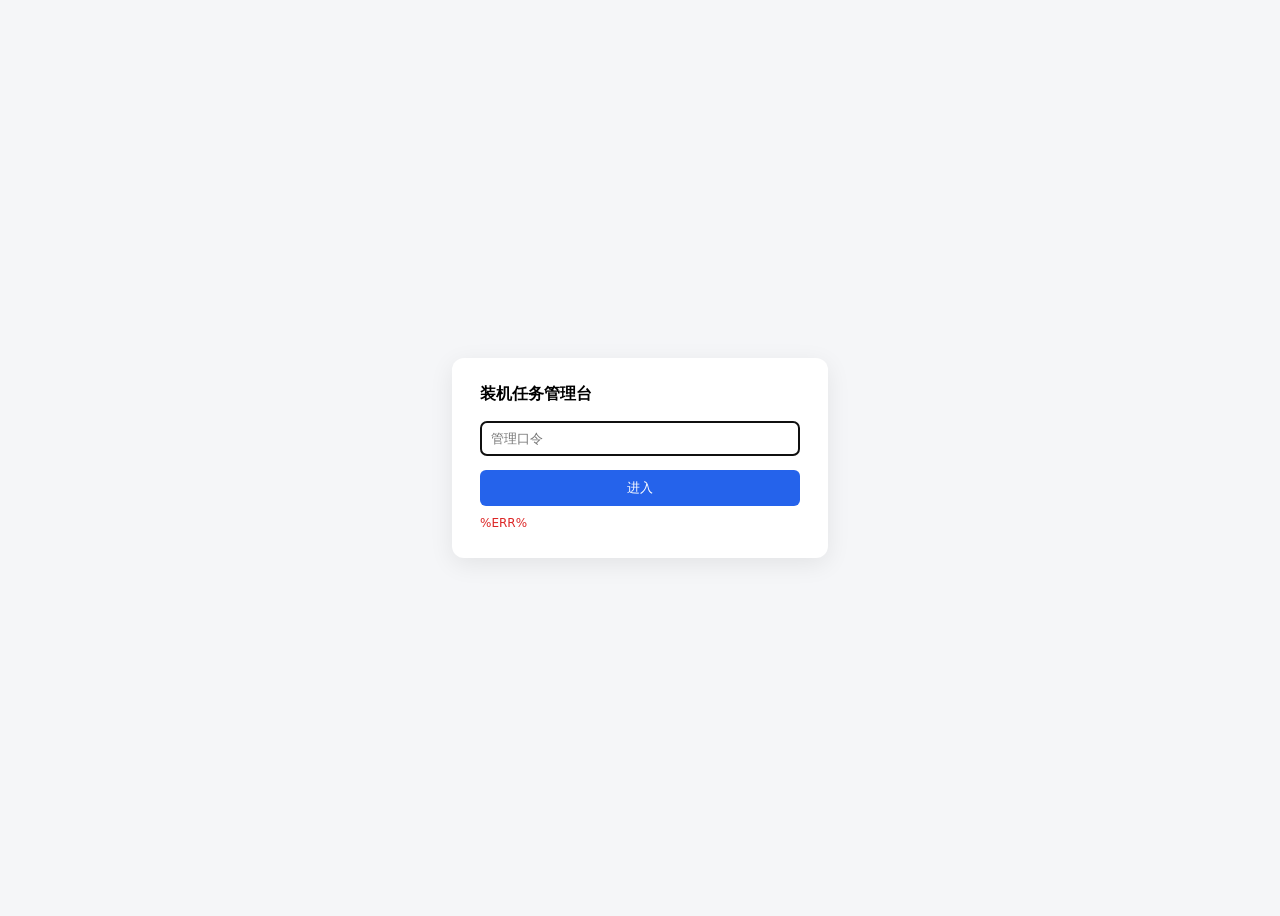
<file: frontend/admin/login.html>
<!DOCTYPE html><html lang="zh-CN"><head><meta charset="utf-8"><title>登录 - 管理台</title>
<style>body{font:14px system-ui,"Microsoft YaHei";display:flex;height:100vh;align-items:center;justify-content:center;background:#f5f6f8}
.box{background:#fff;padding:26px 28px;border-radius:12px;box-shadow:0 6px 24px rgba(0,0,0,.08);width:320px}
h1{font-size:16px;margin:0 0 16px}input{width:100%;padding:9px 10px;border:1px solid #d0d5dd;border-radius:6px;box-sizing:border-box}
button{margin-top:14px;width:100%;padding:9px;border:0;border-radius:6px;background:#2563eb;color:#fff;cursor:pointer}
.err{color:#dc2626;font-size:12px;margin-top:10px;min-height:16px}</style></head>
<body><form class="box" method="post" action="/admin/login">
<h1>装机任务管理台</h1><input type="password" name="token" placeholder="管理口令" autofocus>
<button type="submit">进入</button><div class="err">%ERR%</div></form></body></html>
</file>
